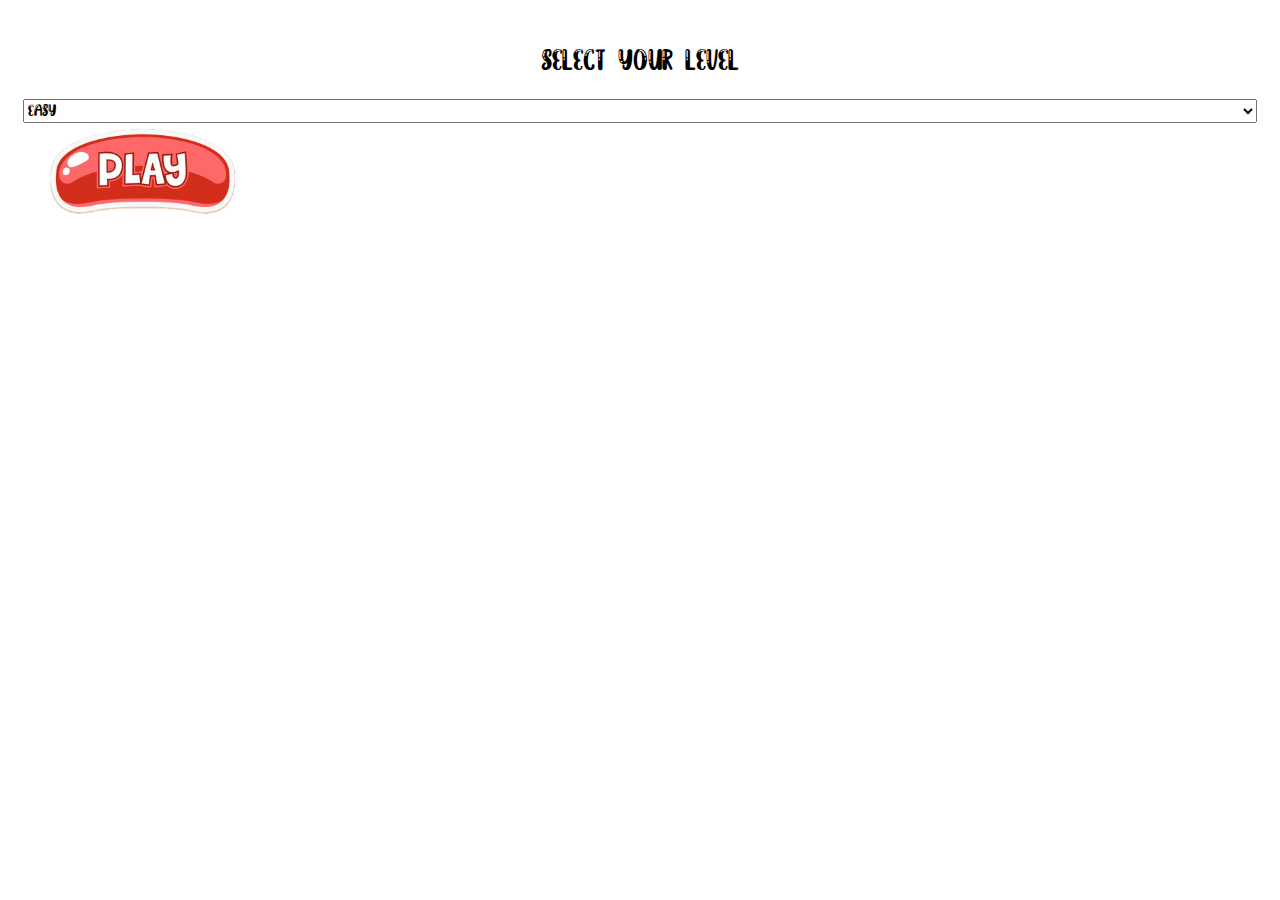
<file: index.html>
<!DOCTYPE html>
<html lang="en">
<head>
    <meta charset="UTF-8">
    <meta http-equiv="X-UA-Compatible" content="IE=edge">
    <meta name="viewport" content="width=device-width, initial-scale=1.0">
    <title>Pop Balloons-Menu</title>
    <link rel="icon" href="./img/balloon-ico.png">

    <link rel="stylesheet" href="https://cdn.jsdelivr.net/npm/bootstrap@4.6.0/dist/css/bootstrap.min.css" integrity="sha384-B0vP5xmATw1+K9KRQjQERJvTumQW0nPEzvF6L/Z6nronJ3oUOFUFpCjEUQouq2+l" crossorigin="anonymous">
    <script src="https://code.jquery.com/jquery-3.5.1.slim.min.js" integrity="sha384-DfXdz2htPH0lsSSs5nCTpuj/zy4C+OGpamoFVy38MVBnE+IbbVYUew+OrCXaRkfj" crossorigin="anonymous"></script>
    <script src="https://cdn.jsdelivr.net/npm/bootstrap@4.6.0/dist/js/bootstrap.bundle.min.js" integrity="sha384-Piv4xVNRyMGpqkS2by6br4gNJ7DXjqk09RmUpJ8jgGtD7zP9yug3goQfGII0yAns" crossorigin="anonymous"></script>
    <script src="https://cdn.jsdelivr.net/npm/bootstrap@4.6.0/dist/js/bootstrap.min.js" integrity="sha384-+YQ4JLhjyBLPDQt//I+STsc9iw4uQqACwlvpslubQzn4u2UU2UFM80nGisd026JF" crossorigin="anonymous"></script>

    <link rel="stylesheet" href="style.css">
    <script src="script.js"></script>
</head>
<body>
    <div class="container-fluid">
        <div class="row">
            <div class="cow-md-6 content">
                <h2>Select your level</h2>
                <select id="level" class="form-control">
                    <option value="1">Easy</option>
                    <option value="2">Avarage</option>
                    <option value="3">Hard</option>
                </select>
                <img src="./img/Start-button.png" alt="Start button" width="200" onclick="start_game()">
            </div>
        </div>
    </div>
</body>
</html>
</file>
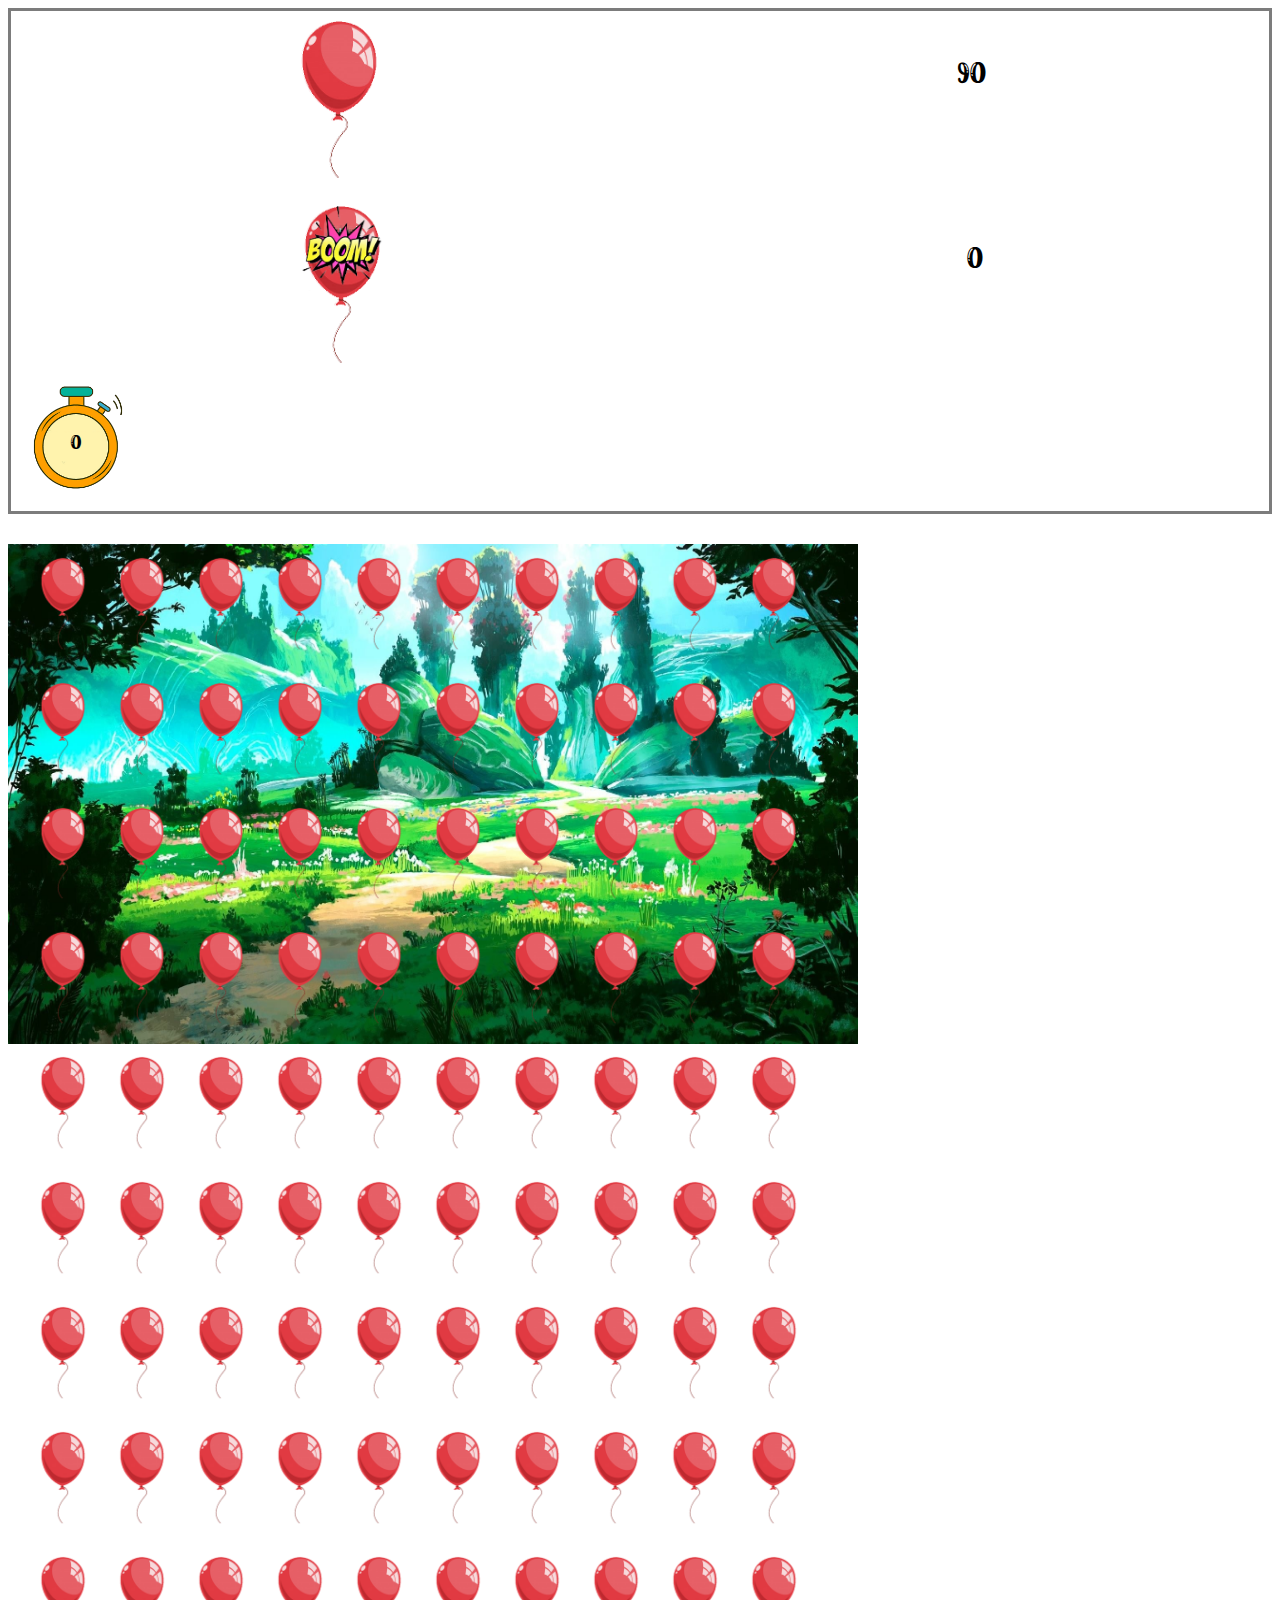
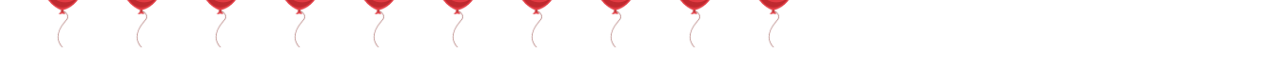
<file: game.html>
<!DOCTYPE html>
<html lang="en">
<head>
    <meta charset="UTF-8">
    <meta http-equiv="X-UA-Compatible" content="IE=edge">
    <meta name="viewport" content="width=device-width, initial-scale=1.0">
    <title>Pop Balloons</title>
    <link rel="icon" href="./img/balloon-ico.png">

    <link rel="stylesheet" href="https://cdn.jsdelivr.net/npm/bootstrap@4.6.0/dist/css/bootstrap.min.css" integrity="sha384-B0vP5xmATw1+K9KRQjQERJvTumQW0nPEzvF6L/Z6nronJ3oUOFUFpCjEUQouq2+l" crossorigin="anonymous">
    <script src="https://code.jquery.com/jquery-3.5.1.slim.min.js" integrity="sha384-DfXdz2htPH0lsSSs5nCTpuj/zy4C+OGpamoFVy38MVBnE+IbbVYUew+OrCXaRkfj" crossorigin="anonymous"></script>
    <script src="https://cdn.jsdelivr.net/npm/bootstrap@4.6.0/dist/js/bootstrap.bundle.min.js" integrity="sha384-Piv4xVNRyMGpqkS2by6br4gNJ7DXjqk09RmUpJ8jgGtD7zP9yug3goQfGII0yAns" crossorigin="anonymous"></script>
    <script src="https://cdn.jsdelivr.net/npm/bootstrap@4.6.0/dist/js/bootstrap.min.js" integrity="sha384-+YQ4JLhjyBLPDQt//I+STsc9iw4uQqACwlvpslubQzn4u2UU2UFM80nGisd026JF" crossorigin="anonymous"></script>
    
    <link rel="stylesheet" href="style.css">
    <script src="script.js"></script>
</head>
<body onload="game()">
    <div class="container-fluid" >
        <div class="row" >
            <div class="col-md-2 game-menu-content">
                <div class="balloons">
                    <img src="./img/balloon.png" alt="ballon" width=100px>
                    <h2 id="full"></h2>
                </div>
                <div class="balloons">
                    <img src="./img/balloon-pop.png" alt="ballon pop" width=100px>
                    <h2 id="broken"></h2>
                </div>
                <div id="timer">
                    <h4 id="seconds"></h4>
                </div>
            </div>
            <div class="col-md-8  game-background"  >
                <div id="background">
                    
                </div>
                <div  id="alert_gamestatus" >
                    <h2 id="status"></h2>
                </div>
            </div>
        </div>
    </div>
</body>
</html>
</file>
<file: style.css>
@font-face {
    font-family: brightly; 
    src: url("./font/BrightlyCrushShine.otf");
}

 *{
    font-family: brightly;
}


.content{
    display: flex;
    flex-direction: column;
    margin: auto;
    padding: 15px;
    text-align: center;
}

.content img{
    margin-left: 20px;
}

.game-menu-content  {
    height: 500px;
    margin-top: 5px;
    border: solid 3px rgb(124, 124, 124);
}

.game-menu-content *{
    margin: auto;
    padding-bottom: 5px;
}

.balloons{
    display: flex;

}

#full{
    margin-top: 45px;
}

#broken{
    margin-top:45px ;
}

#timer{
    width: 105px;
    height: 110px;
    background-image:url("./img/Timer.png");
    background-size: 100px;
    margin-left: 17px;
}

#seconds {
    text-align: center;
    padding-top: 50px;
    padding-right: 10px;
}


.game-background {
    width: 850px;
    height: 500px;
    background-image: url(./img/background.jpg);
    background-size: 850px 500px;
    background-repeat: no-repeat; 
    top: -25px;
    text-align: center;
    left: 5px;
    margin-top: 30px;
}


#background{
    width: 850px;
    height: 500px;
    text-align: center;
   margin-left: -15px;

}


#alert_gamestatus{
    width: 850px;
    left: -15px;
   
}
</file>
